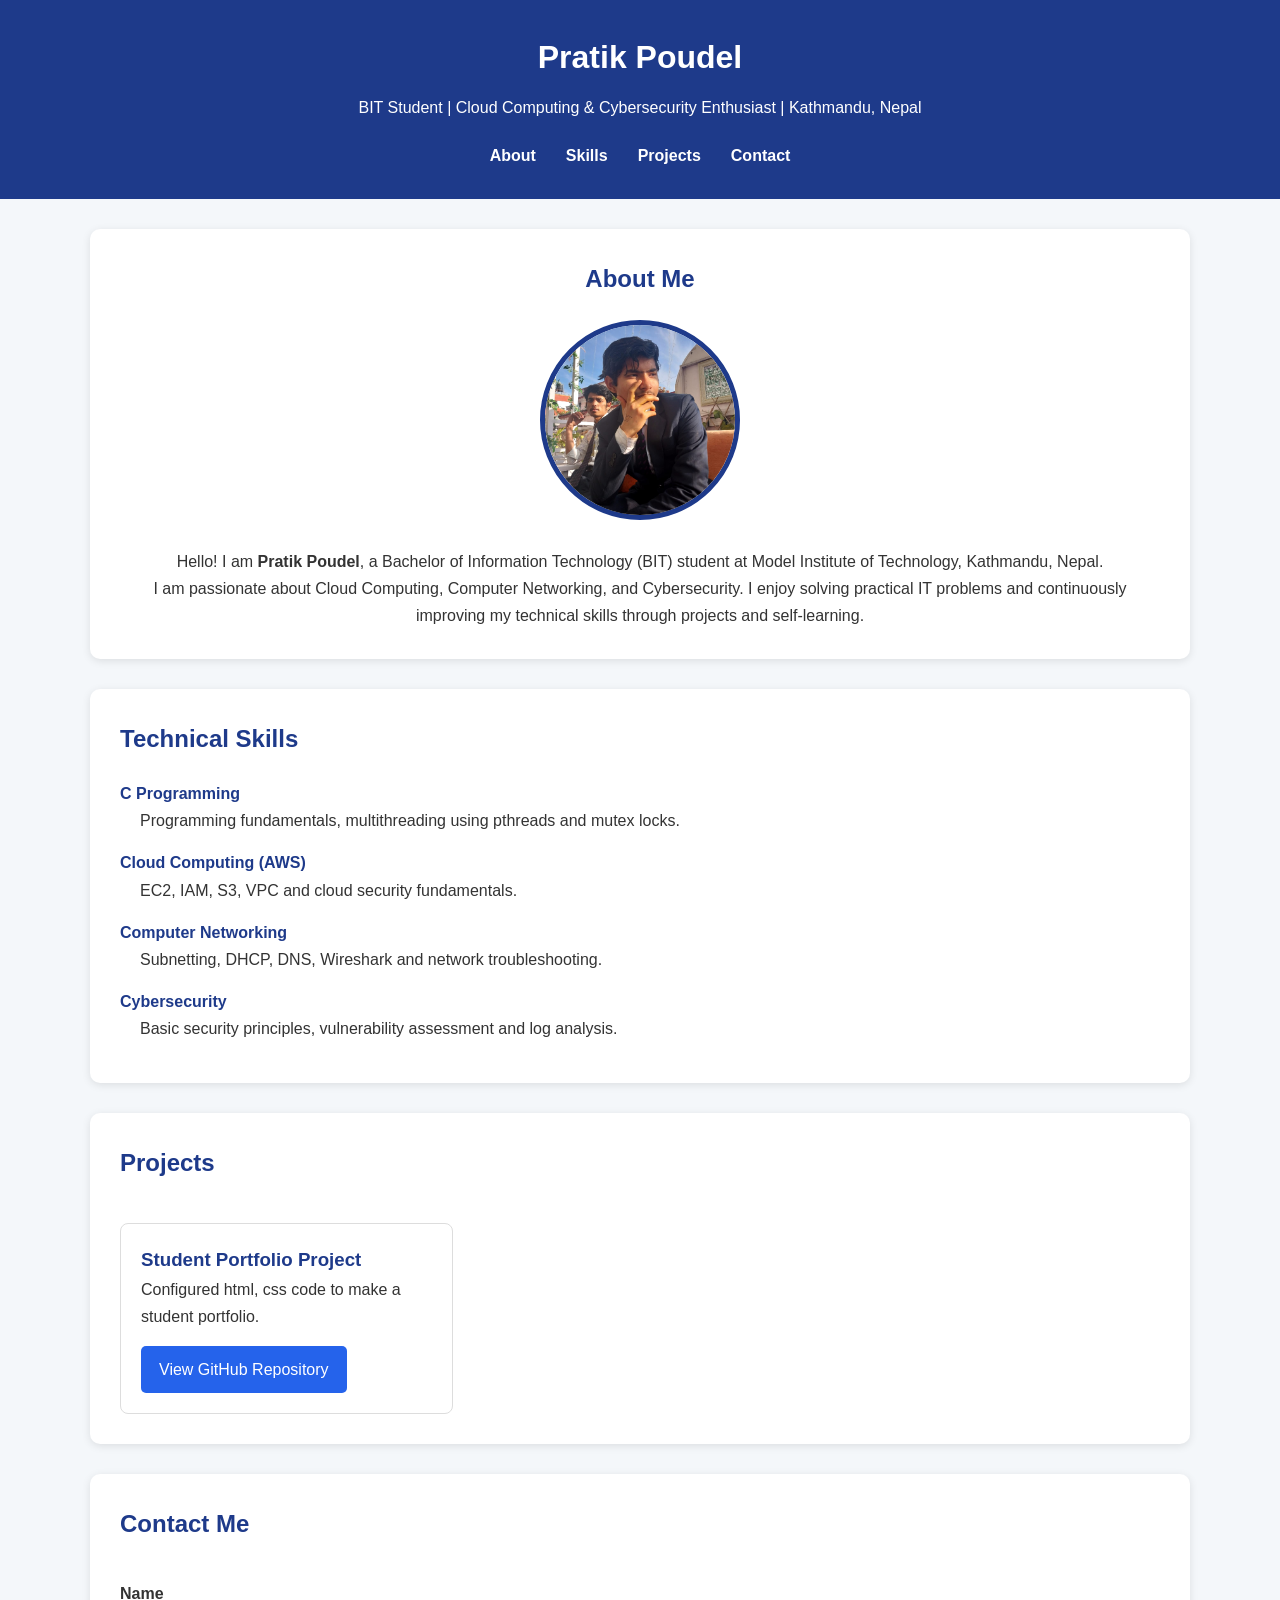
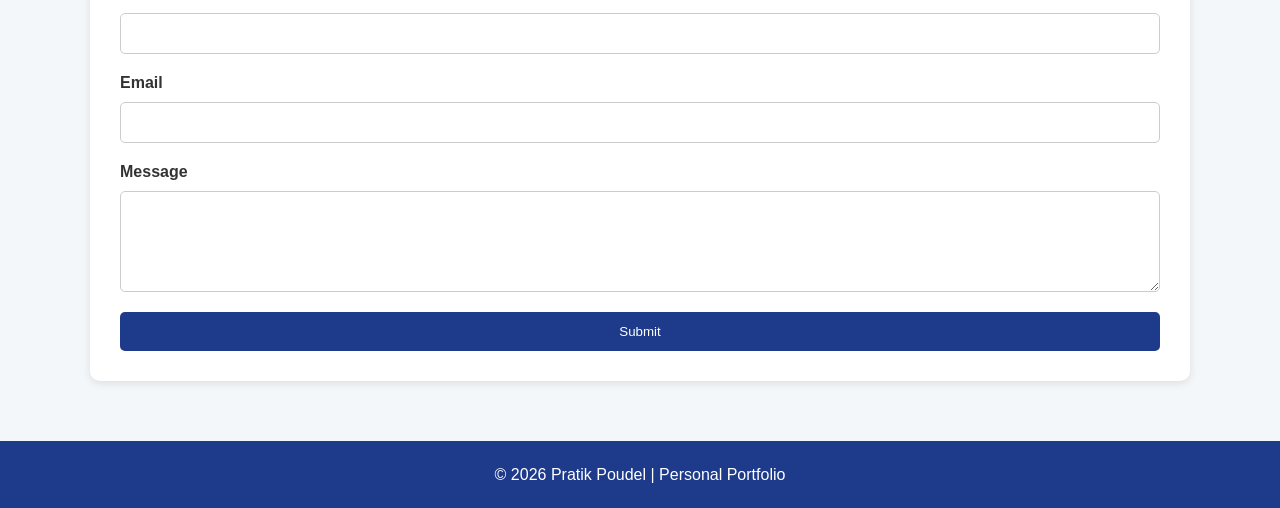
<file: index.html>
<!DOCTYPE html>
<html lang="en">

<head>
    <meta charset="UTF-8">
    <meta name="viewport" content="width=device-width, initial-scale=1.0">
    <title>Pratik Poudel - Personal Portfolio</title>

    <link rel="stylesheet" href="style.css">
</head>

<body>

<header>
    <h1>Pratik Poudel</h1>

    <p>BIT Student | Cloud Computing & Cybersecurity Enthusiast | Kathmandu, Nepal</p>

    <nav>
        <ul>
            <li><a href="#about">About</a></li>
            <li><a href="#skills">Skills</a></li>
            <li><a href="#projects">Projects</a></li>
            <li><a href="#contact">Contact</a></li>
        </ul>
    </nav>
</header>

<main>

<section id="about">
    <h2>About Me</h2>

    <img src="pratik.jpeg" alt="Portrait of Pratik Poudel">

    <p>
        Hello! I am <strong>Pratik Poudel</strong>, a Bachelor of Information Technology (BIT)
        student at Model Institute of Technology, Kathmandu, Nepal.
    </p>

    <p>
        I am passionate about Cloud Computing, Computer Networking,
        and Cybersecurity. I enjoy solving practical IT problems and continuously improving
        my technical skills through projects and self-learning.
    </p>
</section>

<section id="skills">

<h2>Technical Skills</h2>

<dl>

<dt>C Programming</dt>
<dd>Programming fundamentals, multithreading using pthreads and mutex locks.</dd>

<dt>Cloud Computing (AWS)</dt>
<dd>EC2, IAM, S3, VPC and cloud security fundamentals.</dd>

<dt>Computer Networking</dt>
<dd>Subnetting, DHCP, DNS, Wireshark and network troubleshooting.</dd>

<dt>Cybersecurity</dt>
<dd>Basic security principles, vulnerability assessment and log analysis.</dd>

</dl>

</section>

<section id="projects">

<h2>Projects</h2>

<article>

<h3>Student Portfolio Project</h3>

<p>
Configured html, css code to make a student portfolio.
</p>

<a href="https://github.com/Pratikpoudel123/Html_Project_01.git" target="_blank">
View GitHub Repository
</a>


</section>

<section id="contact">

<h2>Contact Me</h2>

<form>

<label for="name">Name</label>
<input type="text" id="name" required>

<label for="email">Email</label>
<input type="email" id="email" required>

<label for="message">Message</label>
<textarea id="message" rows="5" required></textarea>

<button type="submit">Submit</button>

</form>

</section>

</main>

<footer>

<p>© 2026 Pratik Poudel | Personal Portfolio</p>

</footer>

</body>
</html>
</file>
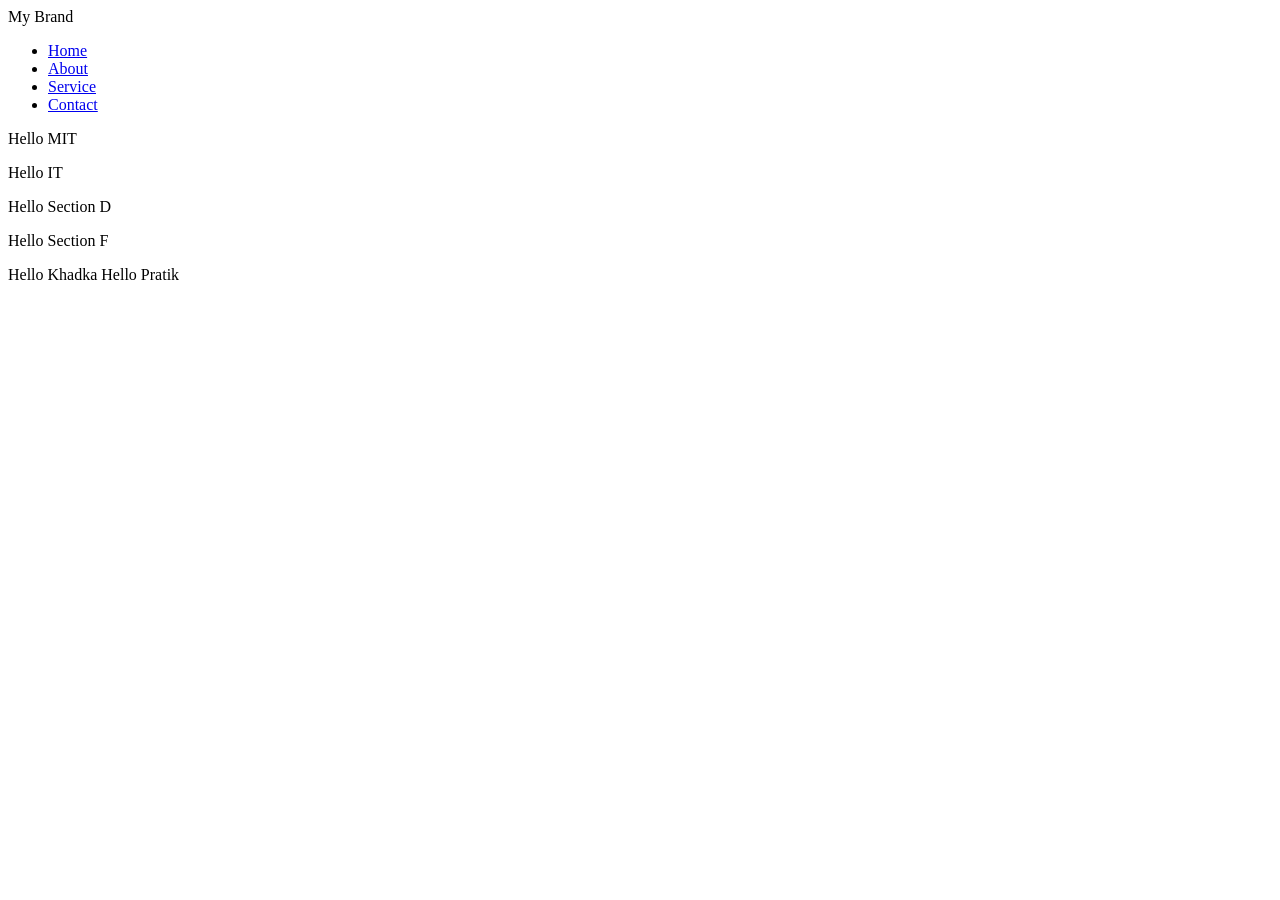
<file: classwork.html>
<!DOCTYPE html>
<html lang="en">
<head>
    
    
</head>

<body>

    <nav class="navbar">
        <div class="logo">My Brand</div>
        <ul class="nav-links">
            <li><a href="#">Home</a></li>
            <li><a href="#">About</a></li>
            <li><a href="#">Service</a></li>
            <li><a href="#">Contact</a></li>
        </ul>
    </nav>

    <div id="MIT">
        <p>Hello MIT</p>

        <div id="it">
            <p>Hello IT</p>

            <div class="sec d">
                <p>Hello Section D</p>
            </div>

            <div class="sec">
                <p id="f">Hello Section F</p>

                <span id="khadka">Hello Khadka</span>
                <span id="pratik">Hello Pratik</span>

            </div>
        </div>
    </div>

</body>
</html>
</file>
<file: style.css>
/* =====================
   Global Styles
===================== */

*{
    margin:0;
    padding:0;
    box-sizing:border-box;
}

body{
    font-family:Arial, Helvetica, sans-serif;
    background:#f4f7fa;
    color:#333;
    line-height:1.7;
}

/* =====================
   Header
===================== */

header{
    background:#1e3a8a;
    color:white;
    text-align:center;
    padding:30px;
}

header h1{
    margin-bottom:10px;
}

header p{
    margin-bottom:20px;
}

/* Navigation */

nav ul{
    list-style:none;
    display:flex;
    justify-content:center;
    gap:30px;
    flex-wrap:wrap;
}

nav a{
    color:white;
    text-decoration:none;
    font-weight:bold;
}

nav a:hover{
    color:#ffd700;
}

/* =====================
   Main Layout
===================== */

main{
    width:90%;
    max-width:1100px;
    margin:auto;
    padding:30px 0;
}

/* Sections */

section{
    background:white;
    margin-bottom:30px;
    padding:30px;
    border-radius:10px;
    box-shadow:0 2px 8px rgba(0,0,0,.1);
}

section h2{
    color:#1e3a8a;
    margin-bottom:20px;
}

/* About */

#about{
    text-align:center;
}

#about img{
    width:200px;
    height:200px;
    border-radius:50%;
    object-fit:cover;
    border:5px solid #1e3a8a;
    margin-bottom:20px;
}

/* Skills */

dl dt{
    font-weight:bold;
    color:#1e3a8a;
    margin-top:15px;
}

dl dd{
    margin-left:20px;
    margin-bottom:10px;
}

/* Projects */

#projects{
    display:grid;
    grid-template-columns:repeat(auto-fit,minmax(300px,1fr));
    gap:20px;
}

#projects h2{
    grid-column:1/-1;
}

article{
    border:1px solid #ddd;
    padding:20px;
    border-radius:8px;
}

article h3{
    color:#1e3a8a;
}

article a{
    display:inline-block;
    margin-top:15px;
    text-decoration:none;
    color:white;
    background:#2563eb;
    padding:10px 18px;
    border-radius:5px;
}

article a:hover{
    background:#1d4ed8;
}

/* Contact */

form{
    display:flex;
    flex-direction:column;
}

label{
    margin-top:15px;
    font-weight:bold;
}

input,
textarea{
    padding:12px;
    margin-top:6px;
    border:1px solid #ccc;
    border-radius:5px;
}

button{
    margin-top:20px;
    background:#1e3a8a;
    color:white;
    padding:12px;
    border:none;
    cursor:pointer;
    border-radius:5px;
}

button:hover{
    background:#163172;
}

/* Footer */

footer{
    background:#1e3a8a;
    color:white;
    text-align:center;
    padding:20px;
}

/* =====================
   Mobile Responsive
===================== */

@media(max-width:768px){

header{
    padding:20px;
}

nav ul{
    flex-direction:column;
    gap:15px;
}

#projects{
    grid-template-columns:1fr;
}

section{
    padding:20px;
}

}
</file>
